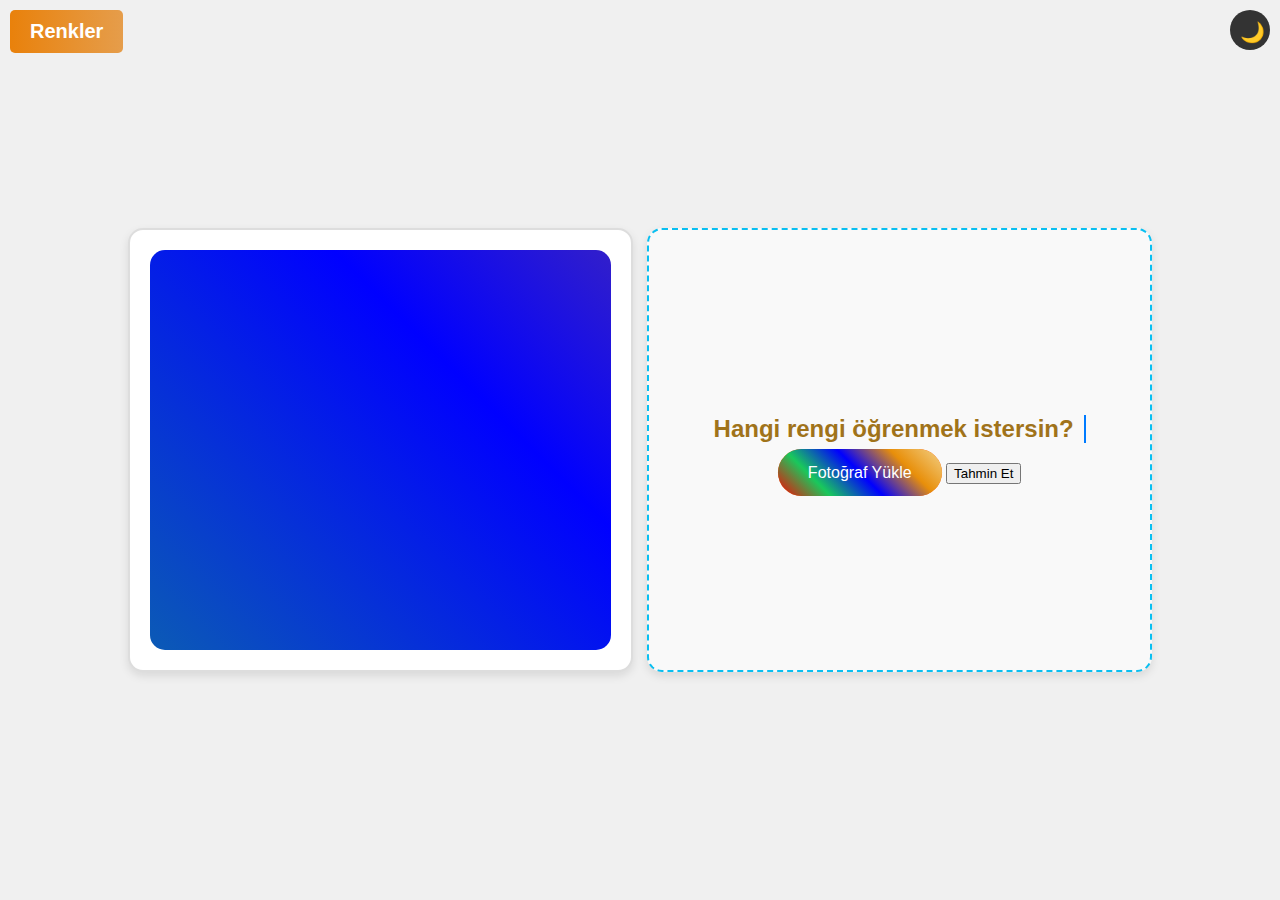
<file: index.html>
<!DOCTYPE html>
<html lang="en">
<head>
    <meta charset="UTF-8">
    <meta name="viewport" content="width=device-width, initial-scale=1.0">
    <title>Renk Tanıma</title>
    <link rel="stylesheet" href="styles.css">
</head>
<body>
    <div class="container">
        <!-- Renkler Butonu -->
        <button class="color-button" onclick="navigateToColors()">Renkler</button>
        <!-- Dark Mode Butonu -->
        <button class="dark-mode-button" onclick="toggleDarkMode()">🌙</button>
        
        <div class="color-animation-frame" id="color-frame">
            <div class="animation-content"></div>
            <!-- İmleç animasyonu öğesi -->
            <div class="cursor-effect" id="cursor-effect"></div>
        </div>
        
        <div class="upload-frame">
            <h2 id="animated-text">Hangi rengi öğrenmek istersin?</h2>
            
            <!-- Fotoğraf Yükleme Formu -->
            <form action="/predict" method="POST" enctype="multipart/form-data">
                <label for="upload" class="custom-upload-button">Fotoğraf Yükle</label>
                <input type="file" id="upload" name="file" accept="image/*" required>
                <input type="submit" value="Tahmin Et" class="submit-button">
            </form>
            
            <div id="upload-status">
                <!-- Yüklenen fotoğraf burada görünecek -->
            </div>
        </div>
    </div>
    
    <script src="script.js"></script>
</body>
</html>
</file>
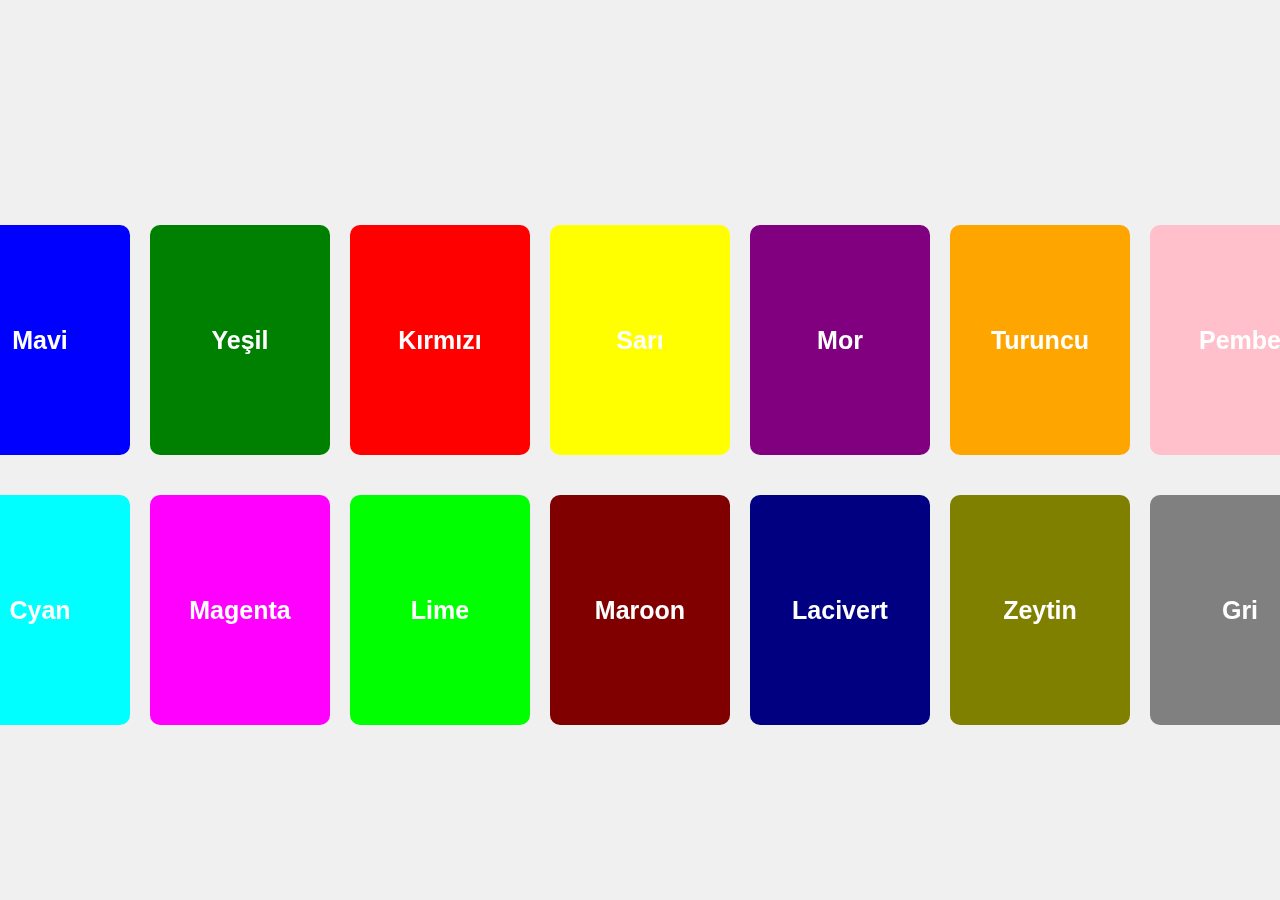
<file: renkler.html>
<!DOCTYPE html>
<html lang="tr">
<head>
    <meta charset="UTF-8">
    <meta name="viewport" content="width=device-width, initial-scale=1.0">
    <title>Renk Kartları</title>
    <link rel="stylesheet" href="renklerStyles.css">
</head>
<body>
    <div class="row">
            <div class="container">
        <div class="card" data-color="mavi">
            <div class="front" style="background-color: blue;">Mavi</div>
            <div class="back">Mavi sakinlik ve huzur verir.</div>
        </div>
        <div class="card" data-color="yeşil">
            <div class="front" style="background-color: green;">Yeşil</div>
            <div class="back">Yeşil doğayı ve tazeliği simgeler.</div>
        </div>
        <div class="card" data-color="kırmızı">
            <div class="front" style="background-color: red;">Kırmızı</div>
            <div class="back">Kırmızı enerji ve tutkuyu simgeler.</div>
        </div>
        <div class="card" data-color="sarı">
            <div class="front" style="background-color: yellow;">Sarı</div>
            <div class="back">Sarı neşeyi ve enerjiyi simgeler.</div>
        </div>
        <div class="card" data-color="mor">
            <div class="front" style="background-color: purple;">Mor</div>
            <div class="back">Mor gizemi ve asilliği simgeler.</div>
        </div>
        <div class="card" data-color="turuncu">
            <div class="front" style="background-color: orange;">Turuncu</div>
            <div class="back">Turuncu heyecan ve coşkuyu simgeler.</div>
        </div>
        <div class="card" data-color="pembe">
            <div class="front" style="background-color: pink;">Pembe</div>
            <div class="back">Pembe şefkati simgeler.</div>
        </div>
    </div>

    <div class="row">
        <div class="container">
            <div class="card" data-color="cyan">
                <div class="front" style="background-color: cyan;">Cyan</div>
                <div class="back">Cyan, modernliğin ve temizliğin rengidir.</div>
            </div>
            <div class="card" data-color="magenta">
                <div class="front" style="background-color: magenta;">Magenta</div>
                <div class="back">Magenta, duygusal yoğunluğu temsil eder.</div>
            </div>
            <div class="card" data-color="lime">
                <div class="front" style="background-color: lime;">Lime</div>
                <div class="back">Lime, canlılığın ve gençliğin rengidir.</div>
            </div>
            <div class="card" data-color="Maroon">
                <div class="front" style="background-color: maroon;">Maroon</div>
                <div class="back">Maroon, kararlılığı temsil eder.</div>
            </div>
            <div class="card" data-color="mor">
                <div class="front" style="background-color: navy;">Lacivert</div>
                <div class="back">Lacivert, derin düşünce ve otoriteyi temsil eder.</div>
            </div>
            <div class="card" data-color="Zeytin">
                <div class="front" style="background-color: olive;">Zeytin</div>
                <div class="back">Zeytin yeşili, barış ve bilgelik rengidir.</div>
            </div>
            <div class="card" data-color="pembe">
                <div class="front" style="background-color: gray;">Gri</div>
                <div class="back">Gri, dengeyi ve tarafsızlığı temsil eder.</div>
            </div>
    </div>
    

    <script src="script.js"></script>
</body>
</html>
</file>
<file: styles.css>
body {
    margin: 0;
    padding: 0;
    font-family: Arial, sans-serif;
    display: flex;
    justify-content: center;
    align-items: center;
    height: 100vh;
    background-color: #f0f0f0;
}

.container {
    display: flex;
    justify-content: space-between;
    width: 80%;
}

.color-animation-frame, .upload-frame {
    width: 45%;
    height: 400px;
    background-color: white;
    border: 2px solid #ddd;
    border-radius: 15px;
    padding: 20px;
    box-shadow: 0 4px 10px rgba(0, 0, 0, 0.1);
    display: flex;
    justify-content: center;
    align-items: center;
    position: relative;
    overflow: hidden; /* Taşma kontrolü */
}

.color-animation-frame {
    position: relative;
}

.animation-content {
    width: 100%;
    height: 100%;
    display: flex;
    justify-content: center;
    align-items: center;
    background: linear-gradient(45deg, #ff0000, #19c85c, #0000ff, #e88f0a, #f2d188);
    background-size: 600% 600%;
    animation: gradient 10s ease infinite;
    border-radius: 15px;
    color: white;
    text-align: center;
    position: relative;
}

@keyframes gradient {
    0% { background-position: 0% 0%; }
    25% { background-position: 100% 0%; }
    50% { background-position: 100% 100%; }
    75% { background-position: 0% 100%; }
    100% { background-position: 0% 0%; }
}

.upload-frame {
    display: flex;
    flex-direction: column;
    justify-content: center;
    align-items: center;
    background: #f9f9f9;
    border: 2px dashed #09bff1;
    border-radius: 15px;
    padding: 20px;
    box-shadow: 0 4px 10px rgba(0, 0, 0, 0.1);
}

.upload-frame h2 {
    margin-bottom: 20px;
    color: #a0731a;
    font-size: 24px;
    text-align: center;
    overflow: hidden;
    white-space: nowrap;
    border-right: 2px solid #007bff;
    padding-right: 10px;
    animation: typing 3.5s steps(40, end) infinite, blink-caret .75s step-end infinite;
}

@keyframes typing {
    from { width: 0; }
    to { width: 100%; }
}

@keyframes blink-caret {
    from, to { border-color: transparent; }
    50% { border-color: #007bff; }
}

input[type="file"] {
    display: none;
}

.custom-upload-button {
    padding: 15px 30px;
    font-size: 16px;
    color: white;
    background-color: #ff5500;
    border: none;
    border-radius: 25px;
    cursor: pointer;
    transition: background-color 0.3s;
}

.custom-upload-button:hover {
    background-color: #0056b3;
}

#upload-status {
    margin-top: 20px;
    width: 100%;
    text-align: center;
}

#upload-status img {
    max-width: 100%;
    max-height: 300px;
    border: 2px solid #ddd;
    border-radius: 15px;
    box-shadow: 0 4px 10px rgba(0, 0, 0, 0.1);
}

/* İmleç animasyonu */
.cursor-effect {
    position: absolute;
    width: 30px;
    height: 30px;
    border-radius: 50%;
    background: rgba(0, 255, 255, 0.6); /* Renk ve opaklık */
    box-shadow: 0 0 10px rgba(0, 255, 255, 0.8); /* Parlama efekti */
    pointer-events: none; /* İmleçle etkileşimi engelle */
    transition: opacity 0.3s ease; /* Opaklık geçişi */
    opacity: 0; /* Başlangıçta görünmez */
    transform: translate(-50%, -50%); /* Merkeze hizalama */
}

.star {
    position: absolute;
    width: 10px;
    height: 10px;
    background-color: rgb(123, 255, 0);
    border-radius: 50%;
    box-shadow: 0 0 10px rgb(123, 255, 0);
    pointer-events: none;
    animation: star-fall 1s ease-out forwards;
}

@keyframes star-fall {
    0% {
        opacity: 1;
        transform: translateY(0) scale(1);
    }
    100% {
        opacity: 0;
        transform: translateY(-20px) scale(0.5);
    }
}


/* Renkler Butonu Stili */
.color-button {
    position: absolute;
    top: 10px;
    left: 10px;
    padding: 10px 20px;
    background: linear-gradient(270deg, #ff7eb3, #ff65a3, #0622d6, #e2b98b, #e9810b);
    background-size: 800% 800%;
    color: white;
    border: none;
    border-radius: 5px;
    font-size: 20px;
    font-weight: bold;
    cursor: pointer;
    animation: gradientAnimation 5s ease infinite;
}

/* Renkler Butonu Animasyonu */
@keyframes gradientAnimation {
    0% { background-position: 0% 50%; }
    50% { background-position: 100% 50%; }
    100% { background-position: 0% 50%; }
}

.color-button:hover {
    box-shadow: 0px 0px 15px rgba(0, 0, 0, 0.2);
}

/* Dark Mode Butonu Stili */
.dark-mode-button {
    position: absolute;
    top: 10px;
    right: 10px;
    padding: 10px 20px;
    background-color: #333;
    color: white;
    border: none;
    border-radius: 5px;
    font-size: 16px;
    cursor: pointer;
}

.dark-mode-button:hover {
    box-shadow: 0px 0px 15px rgba(0, 0, 0, 0.2);
}

/* Dark Mode Stili */
.dark-mode {
    background-color: #121212;
    color: #ffffff;
}

.dark-mode .color-animation-frame {
    border-color: #333;
}

.dark-mode .custom-upload-button {
    background-color: #444;
    color: #ffffff;
}


/* Dark Mode Butonu Stili */
.dark-mode-button {
    position: absolute;
    top: 10px;
    right: 10px;
    padding: 10px;
    background-color: #333;
    color: white;
    border: none;
    border-radius: 50%;
    font-size: 20px; /* Simgeyi büyütmek için font boyutunu ayarlayın */
    cursor: pointer;
    width: 40px;
    height: 40px;
}

.dark-mode-button:hover {
    box-shadow: 0px 0px 15px rgba(0, 0, 0, 0.2);
}
</file>
<file: renklerStyles.css>
* {
    box-sizing: border-box;
    margin: 0;
    padding: 0;
}

body {
    font-family: Arial, sans-serif;
    display: flex;
    justify-content: center;
    align-items: center;
    height: 100vh;
    background-color: #f0f0f0;
    padding-top: 50px; /* Kartları biraz daha yukarı çıkarmak için */
}

.container {
    display: grid;
    grid-template-columns: repeat(7, 1fr); /* 7 kartı yan yana dizmek için */
    grid-gap: 20px; /* Kartlar arasında boşluk */
    padding: 20px;
}

.card {
    width: 180px;
    height: 230px;
    perspective: 1000px; /* 3D görünüm için */
    position: relative;
}

.card .front, .card .back {
    width: 100%;
    height: 100%;
    position: absolute;
    backface-visibility: hidden;
    display: flex;
    justify-content: center;
    align-items: center;
    font-size: 25px;
    font-weight: bold;
    color: white;
    border-radius: 10px;
    padding: 10px;
    transition: transform 0.6s ease; /* Animasyonlu dönüş için */
}

.card .front {
    background-color: #000000;
}

.card .back {
    background-color: #000000;
    transform: rotateY(180deg); /* Arka yüz başlangıçta ters olacak */
}

.card.flipped .front {
    transform: rotateY(180deg);
}

.card.flipped .back {
    transform: rotateY(0deg);
}
</file>
